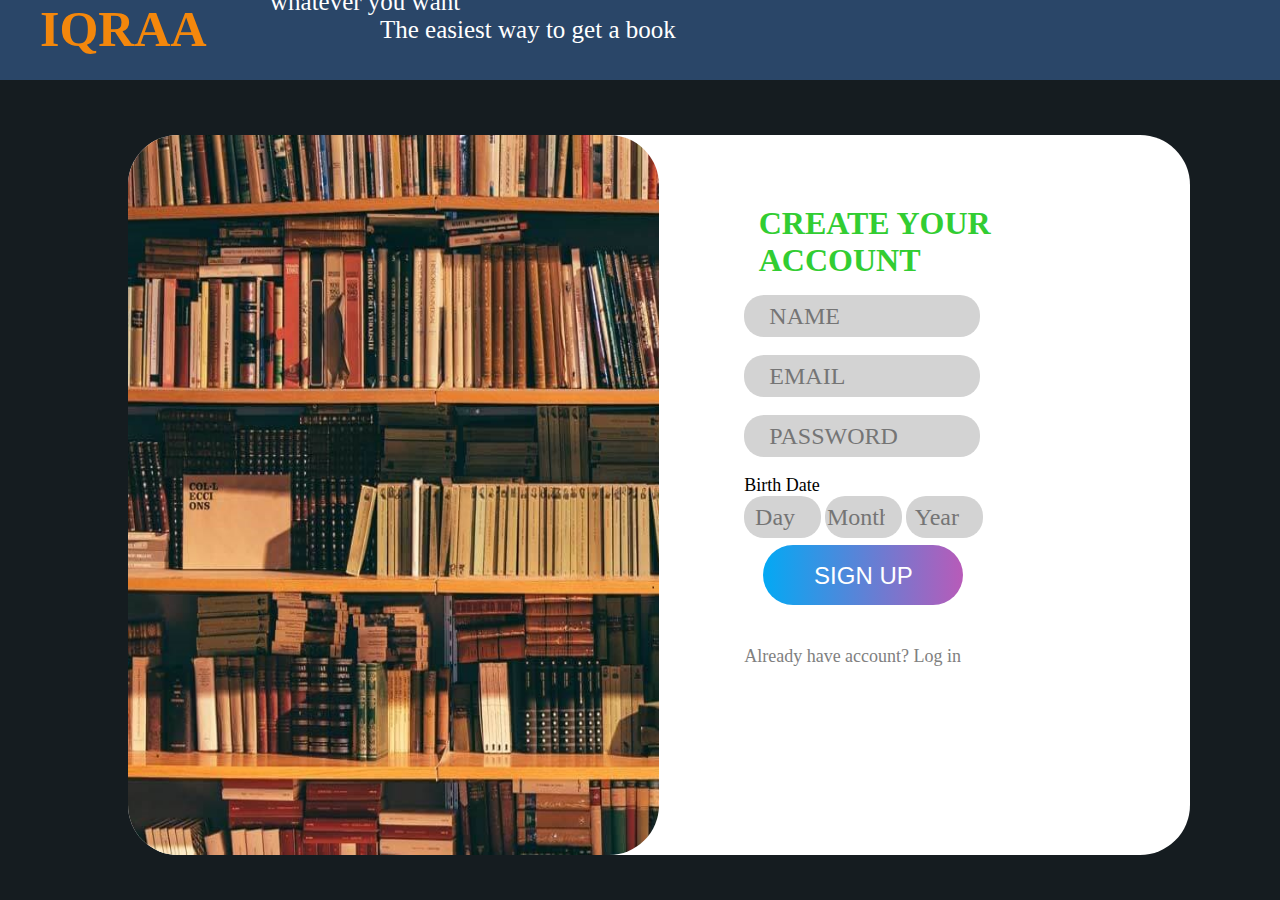
<file: SignUp.html>
<!Doctype html>
<html lang="en">
    <head>
        <meta charset="UTF-8">
        <title>Sign Up</title>
        <link rel="stylesheet" href="SignUp.css">
        <link rel="stylesheet" href="HomePage.css">
    </head>
    <body>

        <header>
            <div class="title-bar">
                <a href="#">IQRAA</a>
                <p class="title-txt">whatever you want</p>
                <p class="par-txt">The easiest way to get a book</p>
            </div>
        </header>

        <div class="reg">
            <img src="books.jpg"/>
            <br/>
        
            <form action="HomePage.html">
                <h1>CREATE YOUR ACCOUNT</h1>
                <br><br>

                <input type="text" name="name" placeholder="NAME" required > 
                <br><br>

                <input type="email" name="e-mail" placeholder="EMAIL" required > 
                <br><br>

                <input type="password" name="pass" placeholder="PASSWORD" required minlength="8" >
                <br><br>

                <label for="birthDate">Birth Date</label>
                <br>

                <input type="number" id="day" name="DaY" placeholder="Day" required>
                <input type="number" id="month" name="MoNth" placeholder="Month" required>
                <input type="number" id="year" name="YeAr" placeholder="Year" required>
                <br><br><br>

                <button type="submit" onclick="save_data(name,e-mail,pass)" onclick="validation()">sign up</button>
                <br><br><br><br>

                <label id="login">Already have account? </label> <a href="index.html" id="log"> Log in</a>
            
            </form>
           
        </div>


        <script>
            function validation()
            {
                if(document.getElementById("name").value=="")
                {
                    return false;
                }
                else if(document.getElementById("name").value.indexOf("@")==-1)
                {
                    return false;
                }
                else if(document.getElementById("name").value.indexOf(".")==-1)
                {
                    return false;
                }
                else if(document.getElementById("Pass").value=="")
                {
                    return false;
                }
                else{
                    return true;
                }
            }
        </script>
    </body>
</html>
</file>
<file: SignUp.css>
body
{
    background-color: #2a4668;
}

.reg 
{
    position:absolute;
    top:15%;
    left:10%;
    height:80%;
    width:83%;
    background-color:white;
    border-radius:50px;
}
.reg img 
{
    border-radius: inherit;
    height: 100%;
    width: 50%;
    box-shadow:50px 50px 50px 50px 50px;
    float: left;
}

form
{
    position:relative;
    top:10%;
    left:8%;
    margin-left: 400px;
}
h1 
{
    margin: -3% 22%;
    font-family: cursive;
    color: limegreen;
}

input 
{
    position:relative;
    background-color: lightgray;
    border:none;
    border-radius:20px;
    font-family: cursive;
    height:40px;
    width:35%;
    font-size:x-large;
    text-indent:10%;
    transition: 0.2s linear;
}

label
{
font-family: cursive;
font-size: large;
}

#day , #month , #year
{
    width:11%;
    text-align: center;
    text-indent: 0%;
}

input:focus , button:focus
{
    border:solid;
    border-color:mediumpurple;
    outline:none;
}

.reg button
{
    position:absolute;
    right: 32%;
    top: 80%;
    transform: translate(-50%,-50%);
    width: 200px;
    height: 60px;
    text-align: center;
    line-height: 60px;
    color: #fff;
    font-size: 24px;
    text-transform: uppercase;
    text-decoration: none;
    box-sizing:border-box;
    background:linear-gradient(90deg,#03a9f4,#f441a5,#ffeb3b,#03a9f4);
    background-size:400%;
    border-radius:30px;
  border: none;
}


button:hover{
    animation: animate 8s linear infinite;
}
@keyframes animate
{
    0%{
        background-position:0%;
    }
    100% {
        background-position: 100%;
    }
}
#log , #login
{
    font-family: cursive;
    font-size: large;
    text-decoration: none;
    color: gray;
    transition: 0.3s ease-in-out;
    font:bolder;
    right: 20%;

}
#log:hover{
    color: #2a4668;
}
</file>
<file: HomePage.css>
body{
    margin: 0px;
    background-color:#151c20;
}

/*Title Bar*/
#welcome{
    font-size: 30px;
    margin-top: -50px;
    margin-left: 1050px;
    color: rgb(106, 194, 55);
    font-weight: 900;
}
header{
    position: relative;
    top: 0px;
    width: 100%;
}
.title-bar{
    height: 80px;
    background-color:#2a4668;
}
.title-bar a{
    text-decoration: none;
    font-weight: bolder;
    font-size: 30px;
    color: #f3870c;
    margin-left: 40px;
    font-family: cursive;
    font-size: 50px;
}
/*Two sentences*/
.title-bar .title-txt{
    color: white;
    margin: -70px 0 0 270px;
    font-size: 25px;
    font-family: cursive;
}
.title-bar .par-txt{
    color: white;
    margin: 0px 0 0 380px;
    font-size: 25px;
    font-family: cursive;
}

/*Menu Bar*/
.menu-bar{
    background-color:#17202A;
    height: 60px;
    font-weight: 600;
    width: 100%;
    position: relative;
}
.menu-tabs{
    padding-left: 105px;
}
.menu-bar ul{
    display: inline-flex;
    list-style: none;
    height: 44px;
}
.menu-bar ul li{
    margin-top: -16px;
    padding-top: 21px;
    padding-bottom: 21px;
    padding-right:20px;
    padding-left:20px;
}
.menu-bar ul li a{
   text-decoration: none;
   color: #ffffff;
}
.active ,.menu-bar ul li:hover{
    background-color: #2a3849;
    border-radius:3px;
    cursor: pointer;
}
/* .menu-bar .signout{
    margin-left: 620px;
} */

/*Sub Menu Bar (DropDown)*/
.books-type{
    display: none;
}
.menu-tabs ul li:hover .books-type{
    display: block;
    position: absolute;
    background-color: #17202A;
    margin-top: 21px;
    margin-left: -20px;
    width: 104px;
    border-radius: 4px;
}
.menu-tabs ul li:hover .books-type ul{
    display: block;
    margin: 10px 0 0px -30px;
    height: 120px; 
}
.menu-tabs ul li:hover .books-type ul li{
    padding: 0px 10px 5px -20px;
    margin: -10px 0px 10px 0px;
    text-align: center;
    margin-left: -10px;
}
.menu-tabs ul li:hover .books-type ul li:hover{
    background-color: #2a3849;
}
.menu-bar .fa , .menu-bar .fas{
    margin-right: 8px;
}


/*Content*/
.paragraghs{
    height: 300px;
}

/*Slider*/
.slider {
    width: 1063px;
    height: 393px;
    border-radius: 10px;
    overflow: hidden;
    /* margin: 60px 150px 50px 150px; */
    margin-top: 60px;
    margin-left: 230px;
    box-shadow: -12px 12px 13px #3c5069;
}
.slides {
 width: 500%;
 height: 10px;
 display: flex;
}
.slides input{
    display: none;
} 
.slide {
    width: 20%;
    transition: 2s;
}
.slide img{
   width: 1063px;
   height: 393px;
}
/* css for manual slide navigation */
.navigation-manual {
   position: absolute;
   width: 1063px;
   margin-top: 410px;
   display: flex;
   justify-content: center;
}
.manual-btn {
    border: 2px solid rgb(255, 255, 255);
    padding: 5px;
    border-radius: 10px;
    cursor: pointer;
    transition: 1s;
}
.manual-btn:not(:last-child){
    margin-right: 40px;
}
.manual-btn:hover {
    background-color: rgb(255, 255, 255);
}

#radio1:checked ~ .first {
    margin-left: 0;
}
#radio2:checked ~ .first {
    margin-left: -20%;
}
#radio3:checked ~ .first {
    margin-left: -40%;
}
#radio4:checked ~ .first {
    margin-left: -60%;
}

/* css for automatic navigation */
.navigation-auto {
    position: absolute;
    display: flex;
    width: 1063px;
    justify-content: center;
    margin-top: 410px;
}
.navigation-auto div {
    border: 2px solid rgb(255, 255, 255);
    padding: 5px;
    border-radius: 10px;
    transition: 1s;    
}
.navigation-auto div:not(:last-child) {
    margin-right: 40px;
}
#radio1:checked ~ .navigation-auto .auto-btn1 {
     background-color: rgb(255, 255, 255);
}
#radio2:checked ~ .navigation-auto .auto-btn2 {
    background-color: rgb(255, 255, 255);
}
#radio3:checked ~ .navigation-auto .auto-btn3 {
    background-color: rgb(255, 255, 255);
}
#radio4:checked ~ .navigation-auto .auto-btn4 {
    background-color: rgb(255, 255, 255);
}

/*Paragraphs*/
.paragraghs .first-par{
    text-align: center;
    color:rgb(197, 197, 24);
    margin: 80px 0 0 20px;
    font-size: 45px;
    font-weight: bold;
    font-family: cursive;
}
.paragraghs .second-par{
    text-align: center;
    color: rgb(33, 189, 111);
    margin: 50px 0 60px 50px;
    font-size: 35px;
    font-weight: bold;
    font-family: cursive;
}

/*Footer*/
footer{
    bottom: 0px;
    width: 100%;
    background-color: #111;
    color:#d9d9d9;
}
.main-content{
    display: flex;
}
.main-content .box{
    flex-basis: 40%;
    padding: 10px 40px;
}
.center{
    margin-left: -10px;
}
.right{
    margin-left: -10px;
}
.box h2{
    font-size: 1.125rem;
    font-weight: 600;
    text-transform: uppercase;
    color: #c07d00;
}
.btn button{
    width: 179px;
    height: 30px;
    background-color: #c07d00;
    color: #ffffff;
    font-size: 1.125rem;
    font-weight: 600;
    border: none;
    outline: none;
    border-radius: 5px;
    margin: 10px 0px;
    
}
.btn button:hover{
    cursor: pointer;
    background-color: #2a3849;
}
.box .content{
    margin: 20px 0 0 0;
}
.left .content p{
    text-align: left;
    font-size:16px;
    font-weight:400;
    color: white;
    font-family: cursive;
}

.left .content .social{
    margin: 20px 0 0 0;
    
}
.left .content .social a{
    padding: 0px 6px;
    text-decoration: none;
    color: #c07d00;
}
.left .content .social a span{
    height: 40px;
    width: 40px;
    background-color: #000000;
    line-height: 40px;
    text-align: center;
    font-size:18px;
    border-radius: 5px;
    transition: 0.3s;
}
.left .content .social a span:hover{
    background-color: #2a3849;
}
.left h2 span{
    margin-right: 8px;
}
.center h2 span{
    margin-right: 8px;
}
.right h2 span{
    margin-right: 8px;
}
.email input{
    height: 20px;
}
.left-line{
    width: 2px;
    height: 180px;
    background-color: white;
    margin:45px 40px 0 25px
}
.right-line{
    width: 2px;
    height: 180px;
    background-color: white;
    margin:45px 40px 0px 20px;
}
.content .place{
    margin-top: -13px;
}
.content .place .text, .email .text,.msg .text{
    font-family: cursive;
}

/*Seccess Message*/
.alert{
    background-color: #bff1ca;
    padding: 20px 40px;
    min-width: 420px;
    position: fixed ;
    right: 0px;
    top: 10px;
    overflow: hidden;
    border-radius: 4px;
    border-left: 8px solid #109732;
    opacity: 0;
    pointer-events: none;
}
.alert.showAlert{
    opacity: 1;
    pointer-events: auto;
}
.alert.show{
    animation: show_slide 1s ease forwards;
}
@keyframes show_slide {
    0%{
        transform: translateX(100%);
    }
    40%{
        transform: translateX(-10%);
    }
    80%{
        transform: translateX(0%);
    }
    100%{
        transform: translateX(-10px);
    }
}
.alert.hide{
    animation: hide_slide 1s ease forwards;
}
@keyframes hide_slide{
    0%{
        transform: translateX(-10px);
    }
    40%{
        transform: translateX(0%);
    }
    80%{
        transform: translateX(-10%);
    }
    100%{
        transform: translateX(100%);
    }
}
.alert .fa-check-circle{
    position: absolute;
    left: 27px;
    top: 26%;
    transform: translate(-50%);
    color: #109732;
    font-size: 30px;
}
.alert .msg{
    padding: 0 20px;
    font-size: 18px;
    color: #1e9c33;
}
.alert .close-btn{
    position: absolute;
    right: 0px;
    top: 50%;
    transform: translateY(-50%);
    background-color: #53c56c;
    padding: 20px 18px;
    cursor: pointer;
}
.close-btn:hover{
    background-color: #76cc84;
}
.close-btn .fa-times{
    color: #177c30;
    font-size: 22px;
    line-height: 40px;
}
</file>
